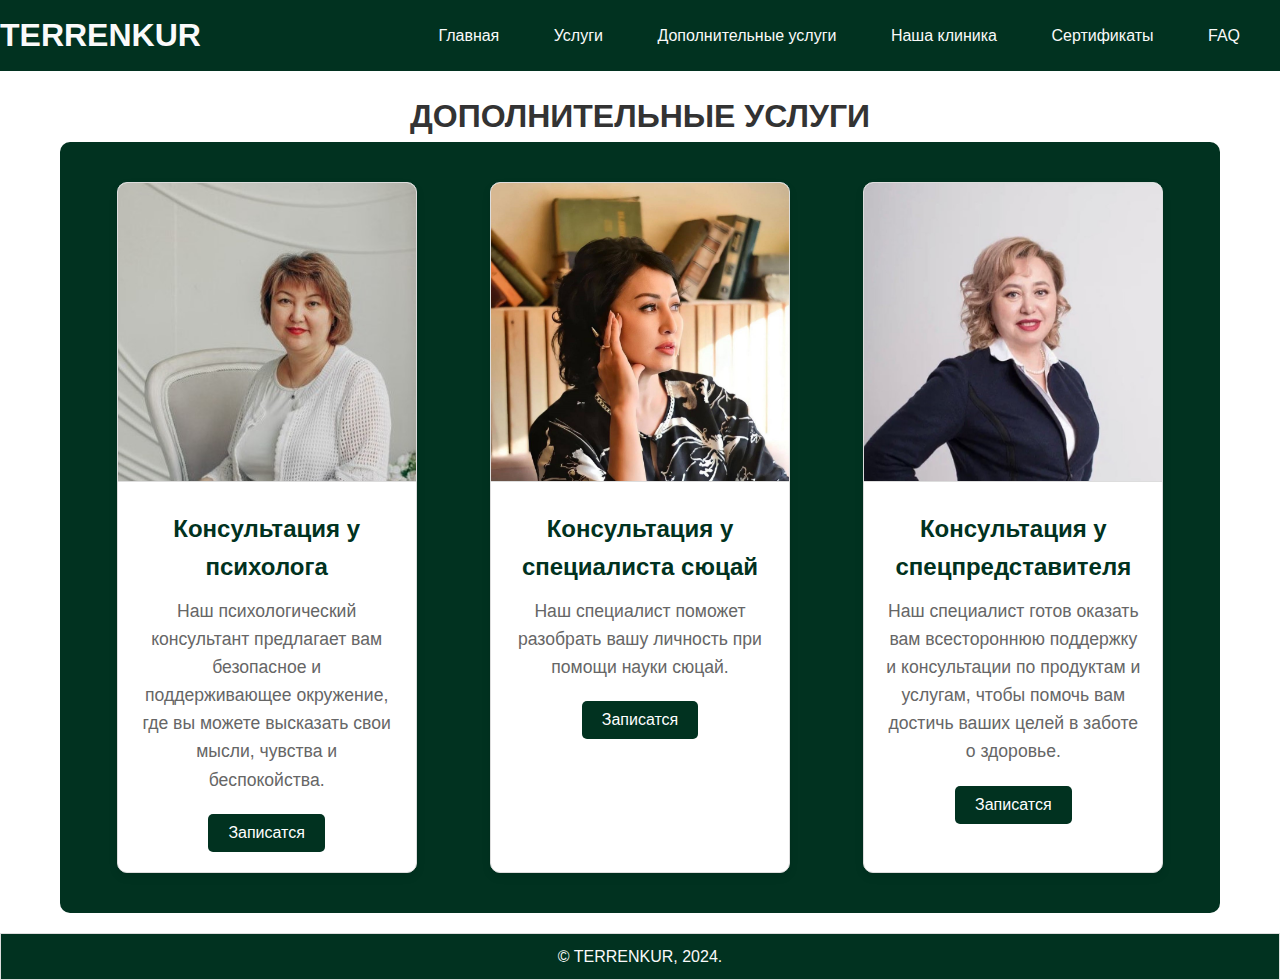
<file: additionalservices.html>
<!DOCTYPE html>
<html lang="ru">
<head>
    <meta charset="UTF-8">
    <meta name="viewport" content="width=device-width, initial-scale=1.0">
    <title>TERRENKUR - Услуги</title>
    <link rel="stylesheet" href="addservices.css">
</head>
<body>
    <header>
        <h1>TERRENKUR</h1>
        <nav>
            <ul>
                <li><a href="index.html">Главная</a></li>
                <li><a href="services.html">Услуги</a></li>
                <li><a href="additionalservices.html">Дополнительные услуги</a></li>
                <li><a href="ourclinic.html">Наша клиника</a></li>
                <li><a href="certificates.html">Сертификаты</a></li>
                <li><a href="faq.html">FAQ</a></li>
            </ul>
        </nav>
    </header>
    <main>
        <section id="header">
            <h1>ДОПОЛНИТЕЛЬНЫЕ УСЛУГИ</h1>
        </section>
    <div class="container">
        <div class="card">
            <img src="photo/photo_2024-04-28_01-11-31.jpg" alt="Психолог">
            <div class="description">
                <h2>Консультация у психолога</h2>
                <p>Наш психологический консультант предлагает вам безопасное и поддерживающее окружение, где вы можете высказать свои мысли, чувства и беспокойства.</p>
                <input id="clickMe" type="button" value="Записатся" onclick="openWhatsApp();" />
            </div>
        </div>
        <div class="card">
            <img src="photo/photo_2024-04-28_01-13-10.jpg" alt="Специалист сюцай">
            <div class="description">
                <h2>Консультация у специалиста сюцай</h2>
                <p>Наш специалист поможет разобрать вашу личность при помощи науки сюцай.</p>
                <input id="clickMe" type="button" value="Записатся" onclick="openWhatsApp();" />
            </div>
        </div>
        <div class="card">
            <img src="photo/photo_2024-04-28_01-19-49.jpg" alt="Спецпредставитель">
            <div class="description">
                <h2>Консультация у спецпредставителя</h2>
                <p>Наш специалист готов оказать вам всестороннюю поддержку и консультации по продуктам и услугам, чтобы помочь вам достичь ваших целей в заботе о здоровье.</p>
                <input id="clickMe" type="button" value="Записатся" onclick="openWhatsApp();" />
            </div>
        </div>
        <script src="services.js"></script>
        </main>
    <footer>
        <p>&copy; TERRENKUR, 2024.</p>
    </footer>
</body>
</html>
</file>
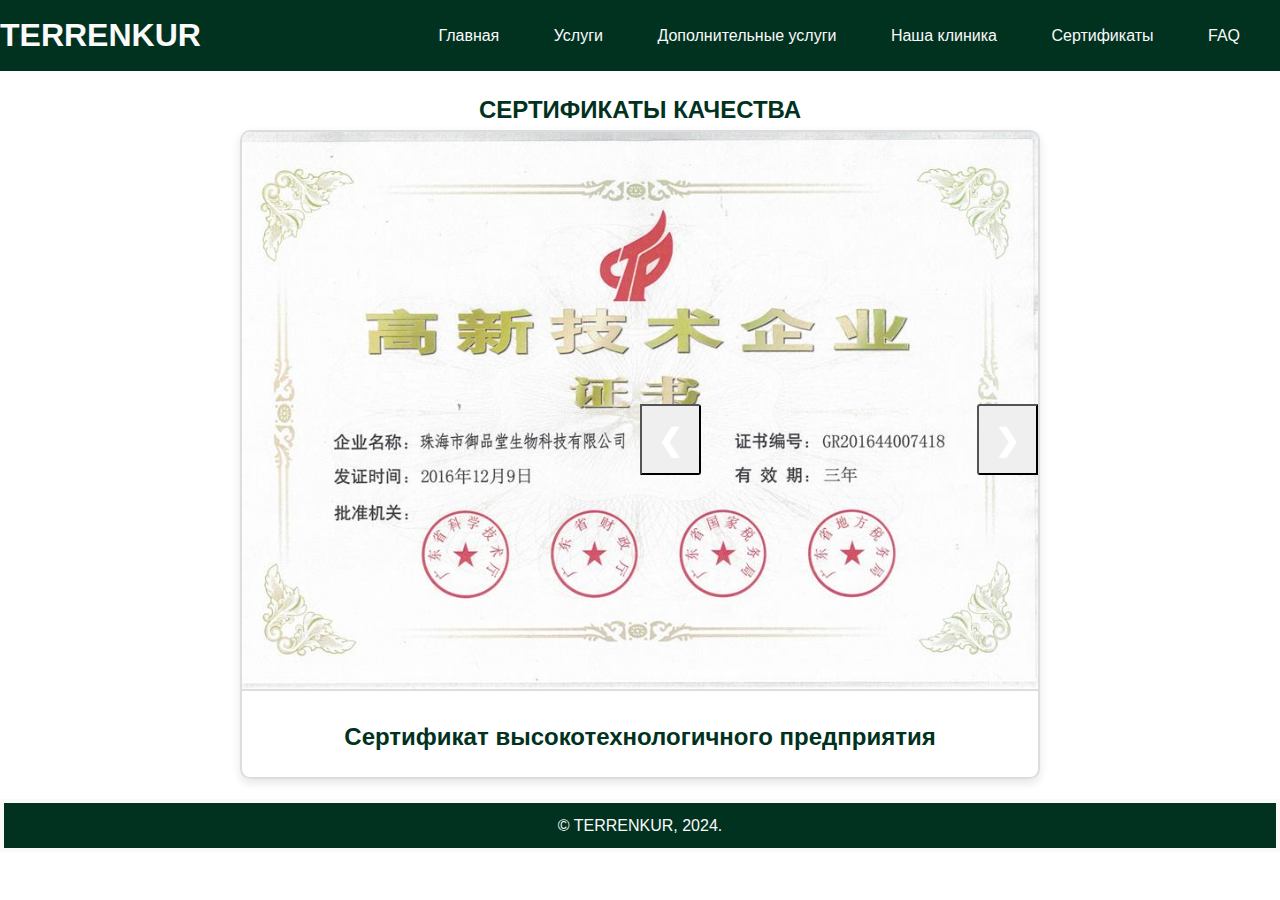
<file: certificates.html>
<!DOCTYPE html>
<html lang="ru">
<head>
    <meta charset="UTF-8">
    <meta name="viewport" content="width=device-width, initial-scale=1.0">
    <title>TERRENKUR - Услуги</title>
    <link rel="stylesheet" href="certificates.css">
</head>
<body>
    <header>
        <h1>TERRENKUR</h1>
        <nav>
            <ul>
                <li><a href="index.html">Главная</a></li>
                <li><a href="services.html">Услуги</a></li>
                <li><a href="additionalservices.html">Дополнительные услуги</a></li>
                <li><a href="ourclinic.html">Наша клиника</a></li>
                <li><a href="certificates.html">Сертификаты</a></li>
                <li><a href="faq.html">FAQ</a></li>
            </ul>
        </nav>
    </header>
<body>
    <main>
    <div class="certificates">
    <h1>СЕРТИФИКАТЫ КАЧЕСТВА</h1>
    </div>
    <div class="slider">
        <button class="prev" onclick="prevSlide()">&#10094;</button>
        <div class="slides">
            <div class="slide">
                <img src="photo/1-1ZPG15PSB.jpg" alt="Image 1">
                <div class="caption">
                    <h2>Сертификат высокотехнологичного предприятия</h2>
                </div>
            </div>
            <div class="slide">
                <img src="photo/1-1ZPG22919600.jpg" alt="Image 2">
                <div class="caption">
                    <h2>Сертификат всемирного экономического форума</h2>
                </div>
            </div>
            <div class="slide">
                <img src="photo/1-1ZPG22J92I.jpg"alt="Image 3">
                <div class="caption">
                    <h2>Еврейский сертификат</h2>
                </div>
            </div>
            <div class="slide">
                <img src="photo/1-1ZPG22316353.jpg" alt="Image 1">
                <div class="caption">
                    <h2>WFAS сертификат</h2>
                </div>
            </div>
            <div class="slide">
                <img src="photo/1-1ZPG21951F4.jpg"alt="Image 1">
                <div class="caption">
                    <h2>Британская сертификация HFMA</h2>
                </div>
            </div>
            <div class="slide">
                <img src="photo/1-1ZPG21F6219.jpg" alt="Image 1">
                <div class="caption">
                    <h2>Малайзия (Халяль Фуд) Сертификация</h2>
                </div>
            </div>
            <div class="slide">
                <img src="photo/1-1ZPG15215248.jpg" alt="Image 1">
                <div class="caption">
                    <h2>Халяль сертификат</h2>
                </div>
            </div>
            <div class="slide">
                <img src="photo/1-1ZPG14Z1K4.jpg" alt="Image 1">
                <div class="caption">
                    <h2>Лицензия на производство продуктов</h2>
                </div>
            </div>
            <div class="slide">
                <img src="photo/1-1ZPG2263Q02.jpg" alt="Image 1">
                <div class="caption">
                    <h2>Свидетельство о регистрации в США</h2>
                </div>
            </div>
        </div>
        <button class="prev" onclick="prevSlide()">&#10094;</button>
        <button class="next" onclick="nextSlide()">&#10095;</button>
    </div>
    <script src="certificates.js"></script>
</main>
    <footer>
        <p>&copy; TERRENKUR, 2024.</p>
    </footer>
</body>
</html>
</file>
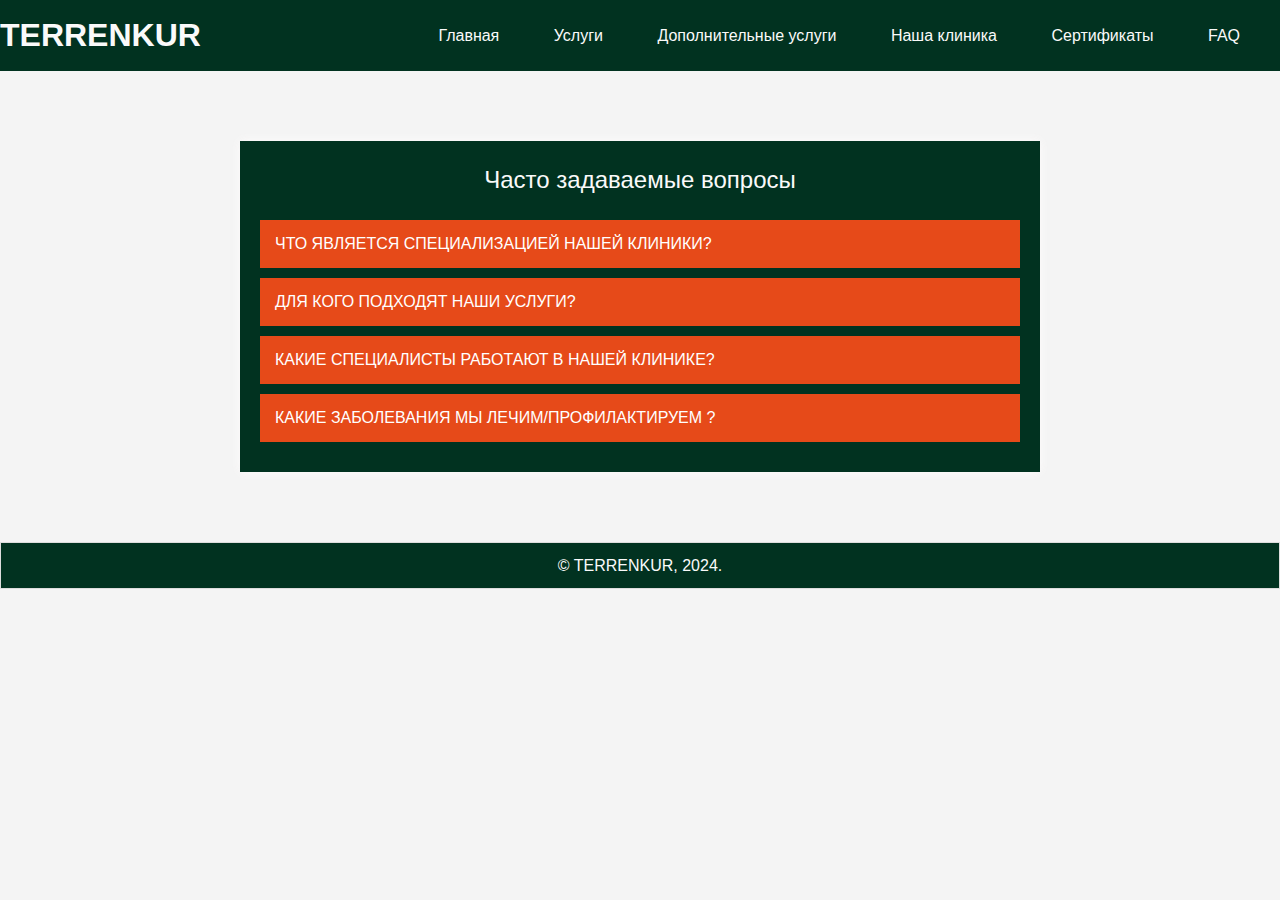
<file: faq.html>
<!DOCTYPE html>
<html lang="ru">
<head>
    <meta charset="UTF-8">
    <meta name="viewport" content="width=device-width, initial-scale=1.0">
    <title>TERRENKUR - Услуги</title>
    <link rel="stylesheet" href="faq.css">
</head>
<body>
    <header>
        <h1>TERRENKUR</h1>
        <nav>
            <ul>
                <li><a href="index.html">Главная</a></li>
                <li><a href="services.html">Услуги</a></li>
                <li><a href="additionalservices.html">Дополнительные услуги</a></li>
                <li><a href="ourclinic.html">Наша клиника</a></li>
                <li><a href="certificates.html">Сертификаты</a></li>
                <li><a href="faq.html">FAQ</a></li>
            </ul>
        </nav>
    </header>
<main>
    <div class="faq-container">
        <h2>Часто задаваемые вопросы</h2>
        <div class="faq-item">
            <button class="faq-question">ЧТО ЯВЛЯЕТСЯ СПЕЦИАЛИЗАЦИЕЙ НАШЕЙ КЛИНИКИ?</button>
            <div class="faq-answer">
                <p>Наша клиника специализируется на широком спектре медицинских услуг, включая общую медицину, специализированные консультации, лечение хронических заболеваний, а также профилактические мероприятия для поддержания здоровья. Мы устраняем причину заболеваний, комфортным для вас образом.</p>
            </div>
        </div>
        <div class="faq-item">
            <button class="faq-question">ДЛЯ КОГО ПОДХОДЯТ НАШИ УСЛУГИ?</button>
            <div class="faq-answer">
                <p>Мы не имеем возрастных ограничений. Наш массаж подходит абсолютно всем. В особенности можем выделить тех, кто занимается спортом, имеет какие-либо жалобы на здоровье, как физическое, так и ментальное, кто испытывает стресс на работе. Здесь вы можете получить консультацию, пройти курс лечения, а так же просто снять нагрузку после тяжелого дня.</p>
            </div>
        </div>
        <div class="faq-item">
            <button class="faq-question">КАКИЕ СПЕЦИАЛИСТЫ РАБОТАЮТ В НАШЕЙ КЛИНИКЕ?</button>
            <div class="faq-answer">
                <p>В нашей клинике работают высококвалифицированные специалисты, которые прошли обучение у лучших  специалистов традиционной китайской медицины.</p>
            </div>
        </div>
        <div class="faq-item">
            <button class="faq-question">КАКИЕ ЗАБОЛЕВАНИЯ МЫ ЛЕЧИМ/ПРОФИЛАКТИРУЕМ ?</button>
            <div class="faq-answer">
                <p>Мы поможем вам вылечить такие заболевания как: сахарный диабет, простата, протрузии, ДЦП, бесплодие сколиоз, грыжи, холка, паралич, мышц, варикоз, заболевания печени и эндокринной системы, а также многие другие заболевания.</p>
            </div>
        </div>
    </div>
    <script src="faq.js"></script>
    </main>
    <footer>
        <p>&copy; TERRENKUR, 2024.</p>
    </footer>
</body>
</html>
</file>
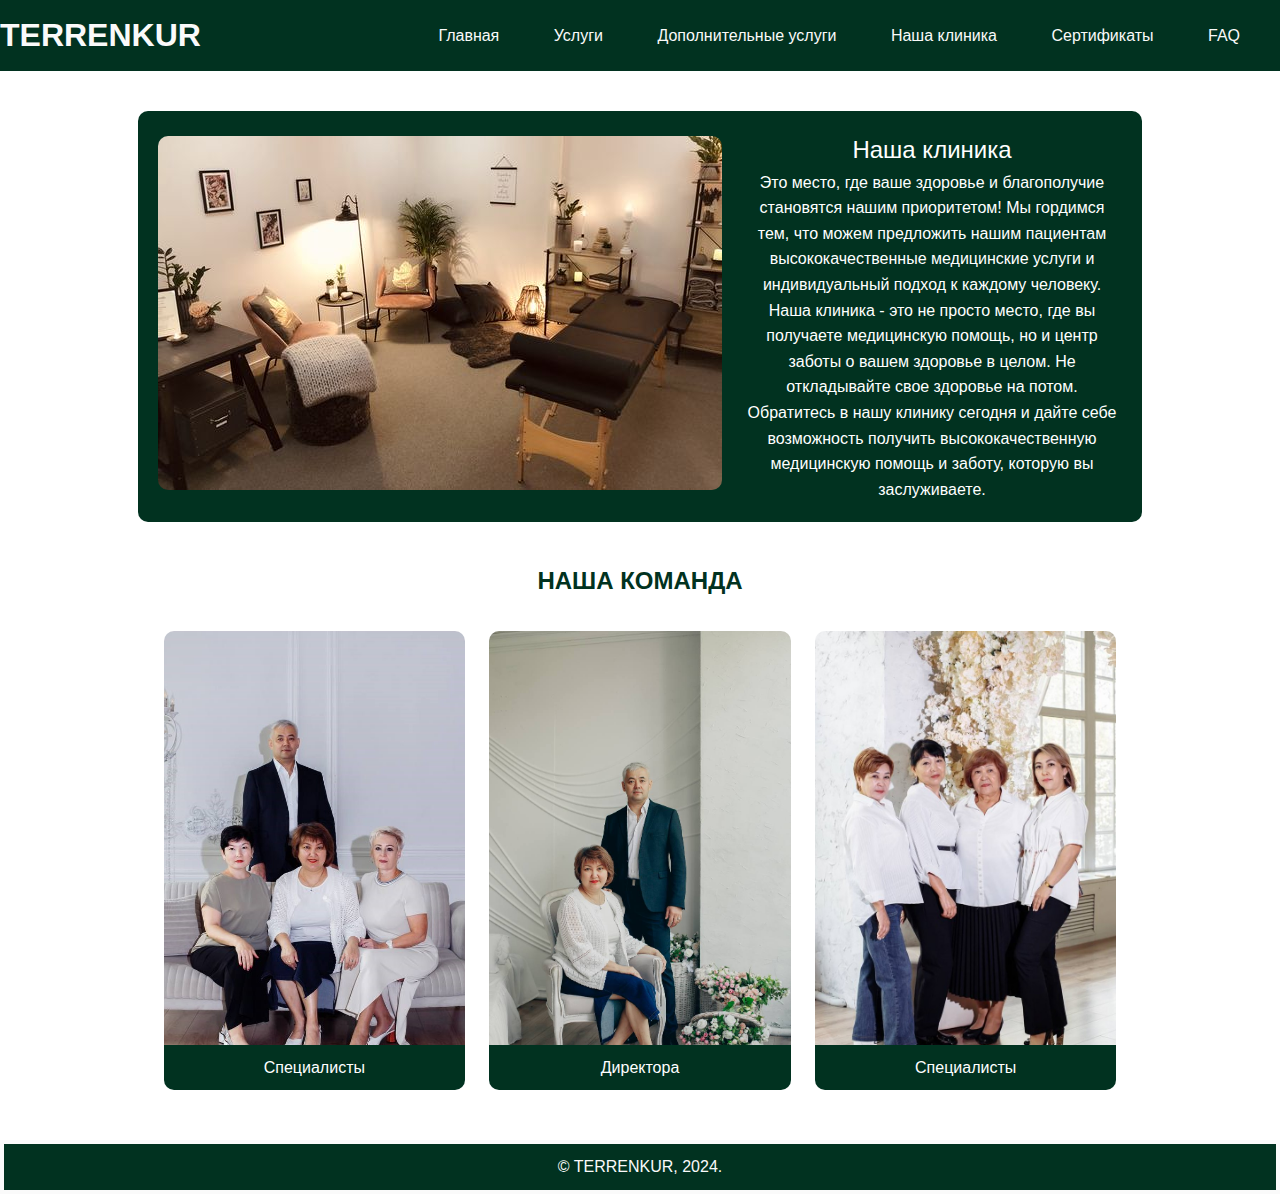
<file: ourclinic.html>
<!DOCTYPE html>
<html lang="ru">
<head>
    <meta charset="UTF-8">
    <meta name="viewport" content="width=device-width, initial-scale=1.0">
    <title>TERRENKUR - Услуги</title>
    <link rel="stylesheet" href="ourclinic.css">
</head>
<body>
    <header>
        <h1>TERRENKUR</h1>
        <nav>
            <ul>
                <li><a href="index.html">Главная</a></li>
                <li><a href="services.html">Услуги</a></li>
                <li><a href="additionalservices.html">Дополнительные услуги</a></li>
                <li><a href="ourclinic.html">Наша клиника</a></li>
                <li><a href="certificates.html">Сертификаты</a></li>
                <li><a href="faq.html">FAQ</a></li>
            </ul>
        </nav>
    </header>
    <main>
        <div class="container">
            <div class="clinic-section">
                <div class="image">
                    <img src="photo\3e3460254d02fcafb18f07f936e9a575.jpg" alt="Clinic Image">
                </div>
                <div class="clinic-info">
                    <h2>Наша клиника</h2>
                    <p>Это место, где ваше здоровье и благополучие становятся нашим приоритетом!

                        Мы гордимся тем, что можем предложить нашим пациентам высококачественные медицинские услуги и индивидуальный подход к каждому человеку. Наша клиника - это не просто место, где вы получаете медицинскую помощь, но и центр заботы о вашем здоровье в целом.
                        
                        Не откладывайте свое здоровье на потом. Обратитесь в нашу клинику сегодня и дайте себе возможность получить высококачественную медицинскую помощь и заботу, которую вы заслуживаете.</p>
                </div>
            </div>
            <div class="team-section">
                <h2>НАША КОМАНДА</h2>
                <div class="team-member">
                    <img src="photo\photo_2024-05-30_06-56-47.jpg" alt="Team Member 1">
                    <div class="member-info">
                        <p>Специалисты</p>
                    </div>
                </div>
                <div class="team-member">
                    <img src="photo\photo_2024-05-30_06-56-48 (2).jpg" alt="Team Member 2">
                    <div class="member-info">
                        <p>Директора</p>
                    </div>
                </div>
                <div class="team-member">
                    <img src="photo\photo_2024-05-30_06-56-48.jpg" alt="Team Member 3">
                    <div class="member-info">
                        <p>Специалисты</p>
                    </div>
                </div>
            </div>
        </div>
</main>
<footer>
    <p>&copy; TERRENKUR, 2024.</p>
</footer>
</body>
</html>
</file>
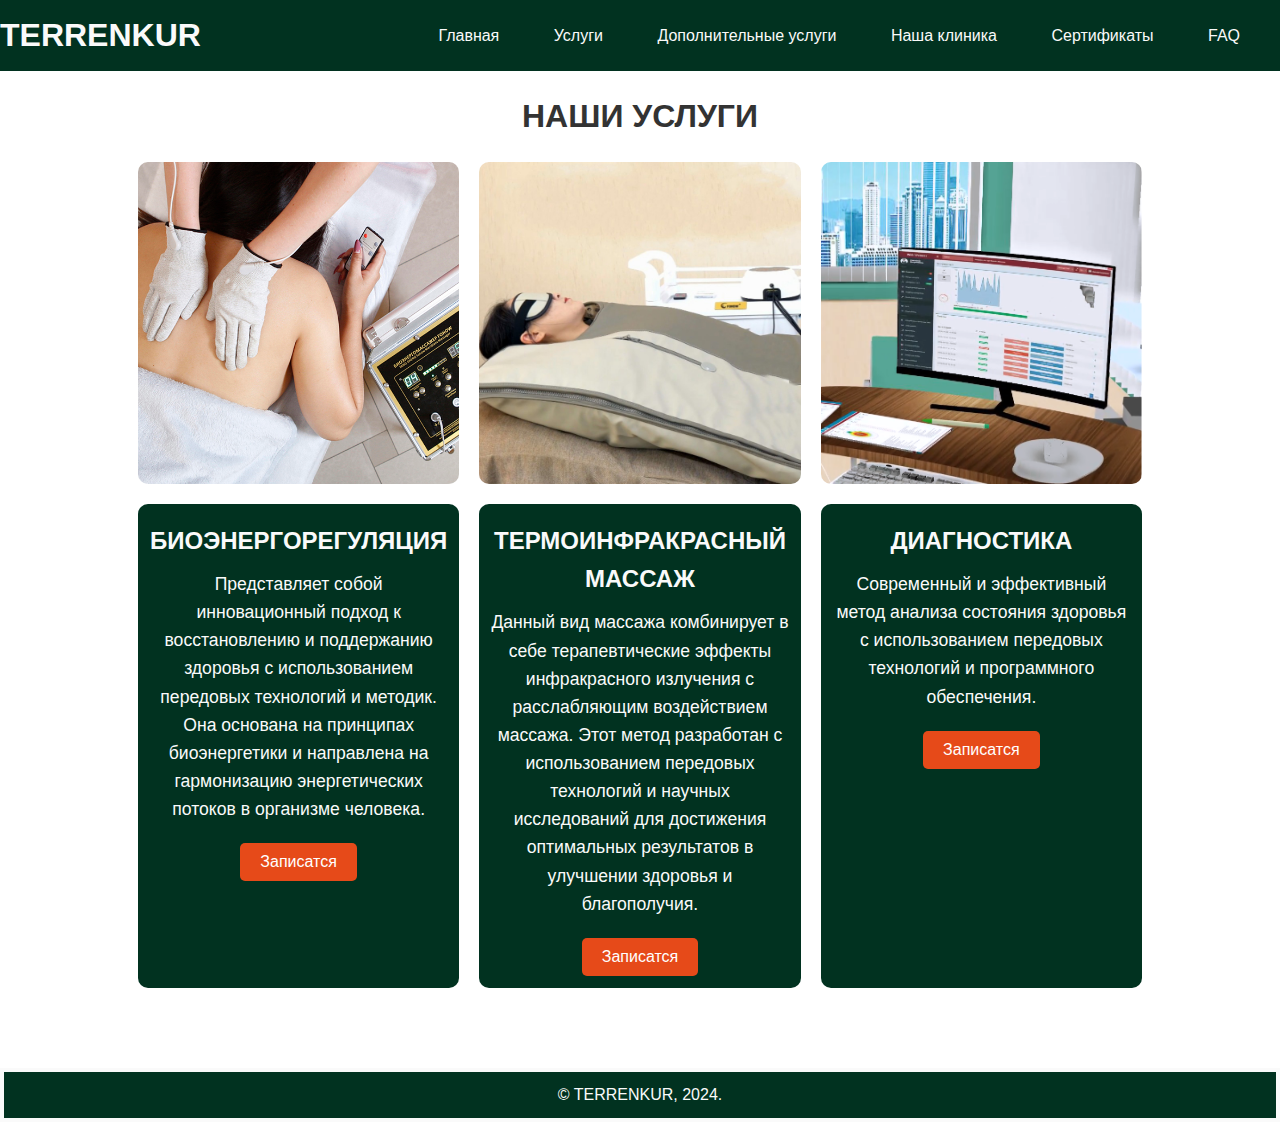
<file: services.html>
<!DOCTYPE html>
<html lang="ru">
<head>
    <meta charset="UTF-8">
    <meta name="viewport" content="width=device-width, initial-scale=1.0">
    <title>TERRENKUR - Услуги</title>
    <link rel="stylesheet" href="services.css">
</head>
<body>
    <header>
        <h1>TERRENKUR</h1>
        <nav>
            <ul>
                <li><a href="index.html">Главная</a></li>
                <li><a href="services.html">Услуги</a></li>
                <li><a href="additionalservices.html">Дополнительные услуги</a></li>
                <li><a href="ourclinic.html">Наша клиника</a></li>
                <li><a href="certificates.html">Сертификаты</a></li>
                <li><a href="faq.html">FAQ</a></li>
            </ul>
        </nav>
    </header>
<main>
    <section id="header">
        <h1>НАШИ УСЛУГИ</h1>
    </section>
    <div class="container">
        <div class="image-row">
            <img src="photo/3.jpg" alt="Биоэнергорегуляция">
            <img src="photo/Fohow-TIM_800x800-.jpg" alt="Термоинфракрасный массаж">
            <img src= "photo/8637124711e79f25d10b6ce58437db90.png" alt="Диагностика">
        </div>
        <div class="content-section">
            <div class="bioenergy">
                <h2>БИОЭНЕРГОРЕГУЛЯЦИЯ</h2>
                <p>Представляет собой инновационный подход к восстановлению и поддержанию здоровья с использованием передовых технологий и методик. Она основана на принципах биоэнергетики и направлена на гармонизацию энергетических потоков в организме человека.</p>
                <input id="clickMe" type="button" value="Записатся" onclick="openWhatsApp();" />
            </div>
            <div class="massage">
                <h2>ТЕРМОИНФРАКРАСНЫЙ МАССАЖ</h2>
                <p>Данный вид массажа комбинирует в себе терапевтические эффекты инфракрасного излучения с расслабляющим воздействием массажа. Этот метод разработан с использованием передовых технологий и научных исследований для достижения оптимальных результатов в улучшении здоровья и благополучия.</p>
                <input id="clickMe" type="button" value="Записатся" onclick="openWhatsApp();" />
            </div>
            <div class="diagnostics">
                <h2>ДИАГНОСТИКА</h2>
                <p>Современный и эффективный метод анализа состояния здоровья с использованием передовых технологий и программного обеспечения.</p>
                <input id="clickMe" type="button" value="Записатся" onclick="openWhatsApp();" />
                
            </div>
        </div>
        <script src="services.js"></script>
</main>
<footer>
    <p>&copy; TERRENKUR, 2024.</p>
</footer>
</body>
</html>
</file>
<file: addservices.css>
* {
    margin: 0;
    padding: 0;
    box-sizing: border-box;
}
body {
    font-family: Arial, sans-serif;
    line-height: 1.6;
    color: #333;
}
header {
    background-color: #013220;
    color:  #fafafa ;
    padding: 10px 0;
    text-align: left;
    display: flex;
    justify-content: space-between;
    align-items: center;
    position: sticky;
    top: 0;
    z-index: 1000;
}

header nav ul {
    list-style-type:  upper-alpha ;
    font:Arial Narrow, sans-serif;
    font-stretch: ultra-condensed;
    padding: 0;
    text-align: right;
}

header nav ul li {
    display: inline-flex;
    margin-left: 10px;
    margin-right: 40px;}

header nav ul li a {
    color:  #fafafa ;
    text-decoration: none ;
}

nav ul li a:hover {
    text-decoration: underline;
}

main {
    list-style-type:  upper-alpha ;
    font:Arial Narrow, sans-serif;
    font-stretch: ultra-condensed;
    text-align: center;
    vertical-align: 15px;
    padding: 20px;
    max-width: 1200px;
    margin: 0 auto;
}

.header h1{
    color:#013220;
    text-align: center;
    font-size: 2em;
}
.container {
    display: flex;
    justify-content: space-around;
    flex-wrap: wrap;
    padding: 20px;
    background-color: #013220;
    border-radius: 10px;

}

.card {
    background-color: #fff;
    border: 1px solid #ddd;
    border-radius: 10px;
    box-shadow: 0 4px 8px rgba(0,0,0,0.1);
    width: 300px;
    margin: 20px;
    text-align: center;
    overflow: hidden;
}

.card img {
    width: 100%;
    height: auto;
    border-bottom: 1px solid #ddd;
}

.description {
    padding: 20px;
}

.description h2 {
    font-size: 1.5em;
    color: #013220;
    margin-bottom: 10px;
}

.description p {
    font-size: 1.1em;
    color: #666;
    margin-bottom: 20px;
}

button {
    background-color: #013220;
    color: white;
    border: none;
    padding: 10px 20px;
    font-size: 1em;
    border-radius: 5px;
    cursor: pointer;
    transition: background-color 0.3s ease;
}

input {
    background-color: #013220;
    color: white;
    border: none;
    padding: 10px 20px;
    font-size: 1em;
    border-radius: 5px;
    cursor: pointer;
    transition: background-color 0.3s ease;
}

button:hover {
    background-color: #013220;
}

input:hover {
    background-color: #013220;
}

footer {
    border: 0.5px solid #ddd;
    background-color: #013220;
    color:  #fafafa ;
    text-align: center;
    padding: 10px 0;
    width: 100%;
}

@media (max-width: 768px) {
    nav ul li {
        display: block;
        text-align: center;
        margin: 10px 0;
    }
    
    .service-item {
        flex-direction: column;
        align-items: flex-start;
    }
    
    .service-item img {
        margin: 0 0 20px 0;
    }
}
</file>
<file: certificates.css>
* {
    margin: 0;
    padding: 0;
    box-sizing: border-box;
}
body {
    font-family: Arial, sans-serif;
    line-height: 1.6;
    color: #333;
}
header {
    background-color: #013220;
    color:  #fafafa ;
    padding: 10px 0;
    text-align: left;
    display: flex;
    justify-content: space-between;
    align-items: center;
    position: sticky;
    top: 0;
    z-index: 1000;
}

header nav ul {
    list-style-type:  upper-alpha ;
    font:Arial Narrow, sans-serif;
    font-stretch: ultra-condensed;
    padding: 0;
    text-align: right;
}

header nav ul li {
    display: inline-flex;
    margin-left: 10px;
    margin-right: 40px;
}

header nav ul li a {
    color:  #fafafa ;
    text-decoration: none ;
}

nav ul li a:hover {
    text-decoration: underline;
}

main {
    list-style-type:  upper-alpha ;
    font:Arial Narrow, sans-serif;
    font-stretch: ultra-condensed;
    text-align: center;
    vertical-align: 15px;
    padding: 20px;
    max-width: 1200px;
    margin: 0 auto;
}

section {
    list-style-type:  upper-alpha ;
    font:Arial Narrow, sans-serif;
    font-stretch: ultra-condensed;
    text-align: center;
    vertical-align: 15px;
    padding: 20px;
    max-width: 1200px;
    margin: 0 auto;
}

.certificates h1{
    color: #013220;
    text-align: center;
    font-size: 1.5em;
}
.slider {
    position: relative;
    max-width: 800px;
    margin: auto;
    overflow: hidden;
    border: 2px solid #ddd;
    border-radius: 10px;
    box-shadow: 0 4px 10px rgba(0,0,0,0.1);
}

.slides {
    display: flex;
    transition: transform 0.5s ease-in-out;
}

.slide {
    min-width: 100%;
    box-sizing: border-box;
    position: relative;
}

.slide img {
    width: 100%;
    height: auto;
    border-bottom: 2px solid #ddd;
}

.caption {
    padding: 20px;
    text-align: center;
    font:Arial Narrow, sans-serif;
    font-stretch: ultra-condensed;
    color: #013220;
}

.prev, .next {
    cursor: pointer;
    position: absolute;
    top: 50%;
    width: auto;
    padding: 16px;
    margin-top: -50px;
    color: white;
    font-weight: bold;
    font-size: 30px;
    transition: 0.6s ease;
    border-radius: 0 3px 3px 0;
    user-select: none;
}

.next {
    right: 0;
    border-radius: 3px 0 0 3px;
}

.prev:hover, .next:hover {
    background-color: rgba(0,0,0,0.8);
}
footer {
    border: 4px solid #fafafa;
    background-color: #013220;
    color:  #fafafa ;
    text-align: center;
    padding: 10px 0;
    width: 100%;
}

@media (max-width: 768px) {
    nav ul li {
        display: block;
        text-align: center;
        margin: 10px 0;
    }
    
    .service-item {
        flex-direction: column;
        align-items: flex-start;
    }
    
    .service-item img {
        margin: 0 0 20px 0;
    }
}
</file>
<file: faq.css>
* {
    margin: 0;
    padding: 0;
    box-sizing: border-box;
}
body {
    font-family: Arial, sans-serif;
    line-height: 1.6;
    background-color: #f4f4f4;

}
header {
    background-color: #013220;
    color:  #fafafa ;
    padding: 10px 0;
    text-align: left;
    display: flex;
    justify-content: space-between;
    align-items: center;
    position: sticky;
    top: 0;
    z-index: 1000;
}

header nav ul {
    list-style-type:  upper-alpha ;
    font:Arial Narrow, sans-serif;
    font-stretch: ultra-condensed;
    padding: 0;
    text-align: right;
}

header nav ul li {
    display: inline-flex;
    margin-left: 10px;
    margin-right: 40px;
}

header nav ul li a {
    color:  #fafafa ;
    text-decoration: none ;
}

nav ul li a:hover {
    text-decoration: underline;
}

main {
    list-style-type:  upper-alpha ;
    font:Arial Narrow, sans-serif;
    font-stretch: ultra-condensed;
    text-align: center;
    vertical-align: 15px;
    padding: 20px;
    max-width: 1200px;
    margin: 0 auto;
}

.faq-container {
    max-width: 800px;
    margin: 50px auto;
    padding: 20px;
    background-color:#013220;
    box-shadow: 0 0 10px rgba(255, 253, 253, 0.943);	
}

.faq-container h2 {
    text-align: center;
    margin-bottom: 20px;
    color:#fafafa;
    font: Arial Narrow, sans-serif;
    font-size: 1.5em;	
    font-weight:inherit;	
}

.faq-item {
    margin-bottom: 10px;
}

.faq-question {
    width: 100%;
    padding: 15px;
    text-align: left;
    background-color: #E64A19;
    color: white;
    border: none;
    cursor: pointer;
    font-size: 1em;
    transition: background-color 0.3s;
}

.faq-question:hover {
    background-color: #E64A19;
}

.faq-answer {
    display: none;
    padding: 1em;
    background-color: #f9f9f9;
    border-left: 3px solid #E64A19;
}
footer {
    border: 0.5px solid #ddd;
    background-color: #013220;
    color:  #fafafa ;
    text-align: center;
    padding: 10px 0;
    width: 100%;
}

@media (max-width: 768px) {
    nav ul li {
        display: block;
        text-align: center;
        margin: 10px 0;
    }
    
    .service-item {
        flex-direction: column;
        align-items: flex-start;
    }
    
    .service-item img {
        margin: 0 0 20px 0;
    }
}
</file>
<file: ourclinic.css>
* {
    margin: 0;
    padding: 0;
    box-sizing: border-box;
}
body {
    font-family: Arial, sans-serif;
    line-height: 1.6;
    color: #333;
}
header {
    background-color: #013220;
    color:  #fafafa ;
    padding: 10px 0;
    text-align: left;
    display: flex;
    justify-content: space-between;
    align-items: center;
    position: sticky;
    top: 0;
    z-index: 1000;
}

header nav ul {
    list-style-type:  upper-alpha ;
    font:Arial Narrow, sans-serif;
    font-stretch: ultra-condensed;
    padding: 0;
    text-align: right;
}

header nav ul li {
    display: inline-flex;
    margin-left: 10px;
    margin-right: 40px;}

header nav ul li a {
    color:  #fafafa ;
    text-decoration: none ;
}

nav ul li a:hover {
    text-decoration: underline;
}

main {
    list-style-type:  upper-alpha ;
    font:Arial Narrow, sans-serif;
    font-stretch: ultra-condensed;
    text-align: center;
    vertical-align: 15px;
    padding: 20px;
    max-width: 1200px;
    margin: 0 auto;
}

.container {
    width: 90%;
    margin: auto;
    padding: 20px;
}

.header {
    text-align: center;
    padding: 20px 0;
}

.clinic-section {
    display: flex;
    justify-content: space-between;
    align-items: center;
    background-color: #013220;
    padding: 20px;
    border-radius: 10px;
    color: white;
    margin-bottom: 40px;
}

.clinic-section .image img {
    max-width: 100%;
    border-radius: 10px;
}

.clinic-section .clinic-info {
    flex: 1;
    padding-left: 20px;
}

.clinic-section h2 {
    margin-top: 0;
    font: Arial Narrow, sans-serif;
    font-size: 1.5em;	
    font-weight:inherit;	
}

.clinic-section button {
    padding: 10px 20px;
    font-size: 16px;
    background-color: #fff;
    color: #013220;;
    border: none;
    border-radius: 5px;
    cursor: pointer;
}

.team-section {
    text-align: center;
}

.team-section h2 {
    margin-bottom: 20px;
    color: #013220;
}

.team-member {
    display: inline-block;
    width: 30%;
    margin: 10px;
    position: relative;
}

.team-member img {
    width: 100%;
    border-radius: 10px;
}

.team-member .member-info {
    position: absolute;
    bottom: 0;
    background: #013220;;
    width: 100%;
    color: white;
    padding: 10px;
    text-align: center;
    border-bottom-left-radius: 10px;
    border-bottom-right-radius: 10px;
}
footer {
    border: 4px solid #fafafa;
    background-color: #013220;
    color:  #fafafa ;
    text-align: center;
    padding: 10px 0;
    width: 100%;
}

@media (max-width: 768px) {
    nav ul li {
        display: block;
        text-align: center;
        margin: 10px 0;
    }
    
    .service-item {
        flex-direction: column;
        align-items: flex-start;
    }
    
    .service-item img {
        margin: 0 0 20px 0;
    }
}
</file>
<file: services.css>
* {
    margin: 0;
    padding: 0;
    box-sizing: border-box;
}
body {
    font-family: Arial, sans-serif;
    line-height: 1.6;
    color: #333;
}
header {
    background-color: #013220;
    color:  #fafafa ;
    padding: 10px 0;
    text-align: left;
    display: flex;
    justify-content: space-between;
    align-items: center;
    position: sticky;
    top: 0;
    z-index: 1000;
}

header nav ul {
    list-style-type:  upper-alpha ;
    font:Arial Narrow, sans-serif;
    font-stretch: ultra-condensed;
    padding: 0;
    text-align: right;
}

header nav ul li {
    display: inline-flex;
    margin-left: 10px;
    margin-right: 40px;}

header nav ul li a {
    color:  #fafafa ;
    text-decoration: none ;
}

nav ul li a:hover {
    text-decoration: underline;
}

main {
    list-style-type:  upper-alpha ;
    font:Arial Narrow, sans-serif;
    font-stretch: ultra-condensed;
    text-align: center;
    vertical-align: 15px;
    padding: 20px;
    max-width: 1200px;
    margin: 0 auto;
}

.header h1{
    color:#013220;
    text-align: center;
    font-size: 2em;
}
.container {
    width: 90%;
    margin: auto;
    display: grid;
    grid-template-rows: auto auto 1fr auto;
    gap: 20px;
    padding: 20px;
    color:#fafafa;
}

.image-row {
    display: flex;
    justify-content: space-between;
}

.image-row img {
    width: 32%;
    border-radius: 10px;
}

.content-section {
    display: flex;
    justify-content: space-between;
}

.content-section > div {
    width: 32%;
    background-color: #013220;
    padding: 12px;
    border-radius: 10px;
    text-align: center;
    
}

.content-section h2 {
    margin-top:2%;
    font-size: 1.5em;
    margin-bottom: 10px;

}

.content-section p {
    margin-top: 0;
    font-size: 1.1em;
    text-align: center;
    margin-bottom: 20px;
}

.content-section button {
    padding: 10px 20px;
    font-size: 16px;
    background-color: #E64A19;
    color: white;
    border: none;
    border-radius: 5px;
    cursor: pointer;
    margin-block-end: auto;
}

.content-section input {
    padding: 10px 20px;
    font-size: 16px;
    background-color: #E64A19;
    color: white;
    border: none;
    border-radius: 5px;
    cursor: pointer;
    margin-block-end: auto;
}

.diagnostics {
    text-align: center;
    background-color: #f0f0f0;
    padding: 20px;
    border-radius: 10px;
}


.diagnostics button {
    padding: 10px 20px;
    font-size: 16px;
    background-color: #E64A19;
    color: white;
    border: none;
    border-radius: 5px;
    cursor: pointer;
}

.diagnostics input {
    padding: 10px 20px;
    font-size: 16px;
    background-color: #E64A19;
    color: white;
    border: none;
    border-radius: 5px;
    cursor: pointer;
}

footer {
    border: 4px solid #fafafa;
    background-color: #013220;
    color:  #fafafa ;
    text-align: center;
    padding: 10px 0;
    width: 100%;
}

@media (max-width: 768px) {
    nav ul li {
        display: block;
        text-align: center;
        margin: 10px 0;
    }
    
    .service-item {
        flex-direction: column;
        align-items: flex-start;
    }
    
    .service-item img {
        margin: 0 0 20px 0;
    }
}
</file>
